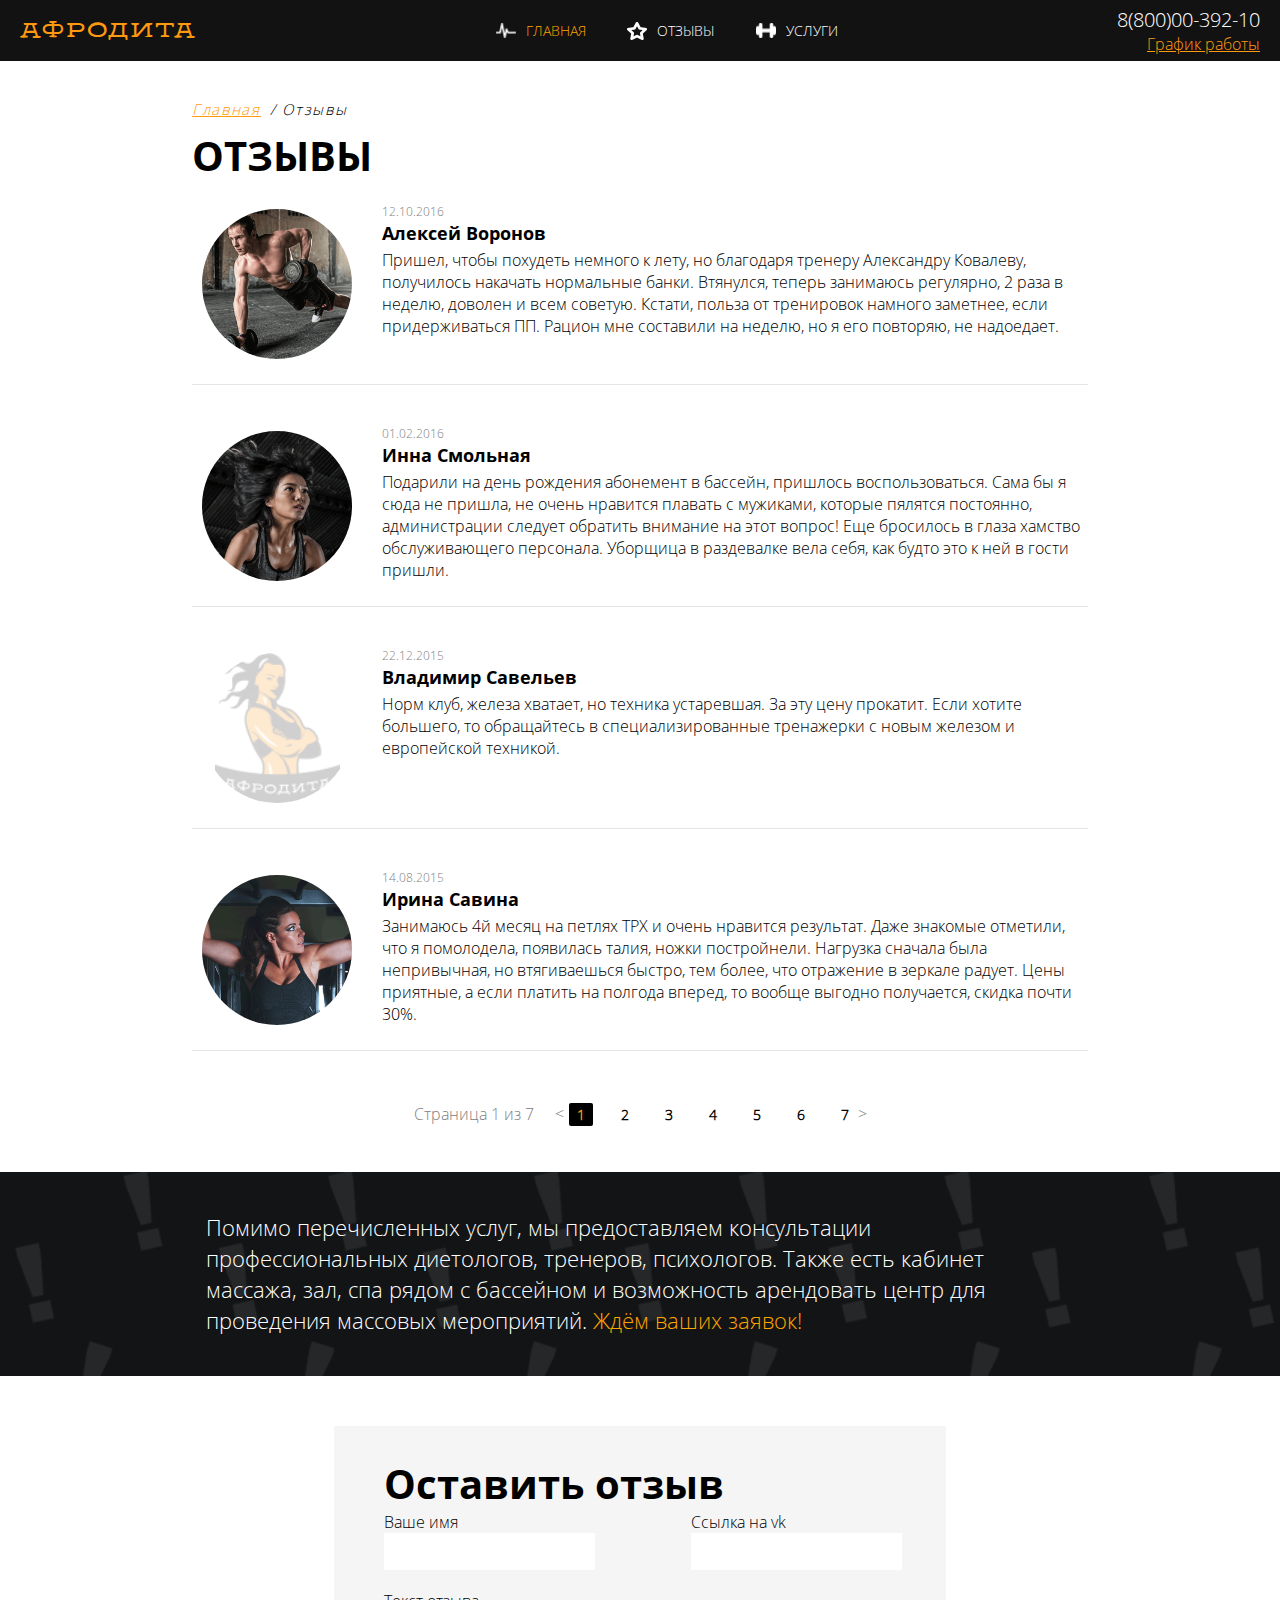
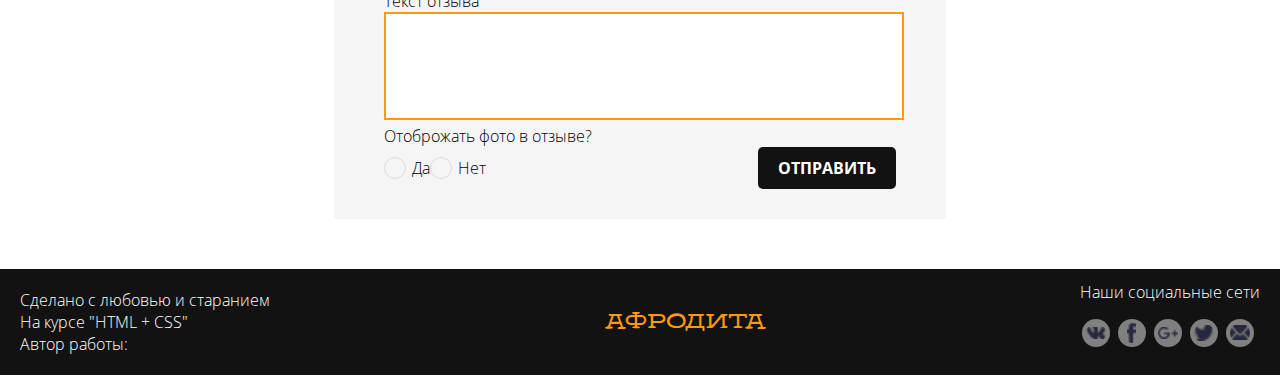
<file: index.html>
<!DOCTYPE html>
<html lang="ru">
  <head>
    <meta charset="UTF-8">
    <link rel="stylesheet" href="./style.css">
    <title>а</title>
  </head>

  <body>

    <div class="main_display">

      <div class="header">

        <div class="left_header">АФРОДИТА</div>

        <ul class="main_header">

          <li class="header_item">

            <div class="picture1 pic_size"></div>
            <div class="text11">Главная</div>

          </li>

          <li class="header_item">

            <div class="picture2 pic_size"></div>
            <div class="text2">Отзывы</div>

          </li>

          <li class="header_item">

            <div class="picture3 pic_size"></div>
            <a class="text31" href="./index1.html">Услуги</a>

          </li>

        </ul>

        <div class="right_header">

          <div class="number">8(800)00-392-10</div>
          <div class="work_graphic"><a href="#" class="work_graphic1">График работы</a></div>

        </div>

      </div>

      <div class="comments">

        <div class="main-com">

          <div class="main-ti"><a class = 'main-ti1'href="#"><i>Главная</i></a> </div>

          <div class="com-ti"> <i>/ Отзывы</i></div>

        </div>

        <div class="title">ОТЗЫВЫ</div>

        <ul class="main_list">

          <li class="card">
            <div class="wrapper_pic">
              <div class="pic1 size_pic"></div>
            </div>

            <div class="text1">
              
              <time class="date">12.10.2016</time>
              <div class="name">Алексей Воронов</div>
              <div class="inf">
                Пришел, чтобы похудеть немного к лету, но благодаря тренеру Александру
                Ковалеву, получилось накачать нормальные банки. Втянулся, теперь занимаюсь
                регулярно, 2 раза в неделю, доволен и всем советую. Кстати, польза от 
                тренировок намного заметнее, если придерживаться ПП. Рацион мне составили
                на неделю, но я его повторяю, не надоедает.</div>

            </div>

          </li>

          <li class="card">

            <div class="wrapper_pic">
              <div class="pic2 size_pic"></div>
            </div>

            <div class="text2">
              
              <time class="date">01.02.2016</time>
              <div class="name">Инна Смольная</div>
              <div class="inf">
                Подарили на день рождения абонемент в бассейн, пришлось воспользоваться.
                Сама бы я сюда не пришла, не очень нравится плавать с мужиками, которые
                пялятся постоянно, администрации следует обратить внимание на этот вопрос!
                 Еще бросилось в глаза хамство обслуживающего персонала. Уборщица в
                 раздевалке вела себя, как будто это к ней в гости пришли.</div>
              
            </div>

          </li>

          <li class="card">
            <div class="wrapper_pic">
              <div class="pic3 size_pic"></div>
            </div>
            

            <div class="text3">
              
              <time class="date">22.12.2015</time>
              <div class="name">Владимир Савельев</div>
              <div class="inf">
                Норм клуб, железа хватает, но техника устаревшая. За эту цену прокатит. Если
                хотите большего, то обращайтесь в специализированные тренажерки с новым
                железом и европейской техникой.
              </div>
              
            </div>

          </li>

          <li class="card">

            <div class="wrapper_pic">
              <div class="pic4 size_pic"></div>
            </div>

            <div class="text4">
              
              <time class="date">14.08.2015</time>
              <div class="name">Ирина Савина</div>
              <div class="inf">
                Занимаюсь 4й месяц на петлях ТРХ и очень нравится результат. Даже знакомые
                отметили, что я помолодела, появилась талия, ножки постройнели. Нагрузка
                сначала была непривычная, но втягиваешься быстро, тем более, что отражение
                в зеркале радует. Цены приятные, а если платить на полгода вперед, то вообще
                выгодно получается, скидка почти 30%.</div>
              
            </div>

          </li>

        </ul>

        <div class="pages">

          <div class="page_numero">Страница 1 из 7</div>

          <ul class="numeros">

            <li class="uno">1</li>

            <li class="dos">2</li>

            <li class="tres">3</li>

            <li class="cuatro">4</li>

            <li class="cinco">5</li>

            <li class="seis">6</li>

            <li class="siete">7</li>

          </ul>

        </div>

      </div>

      <div class="basement">

        <div class="header_of_the_basement">

          <div class="text_base">

              Помимо перечисленных услуг, мы предоставляем консультации
              профессиональных диетологов, тренеров, психологов. Также есть кабинет
              массажа, зал, спа рядом с бассейном и возможность арендовать центр для
              проведения массовых мероприятий. <span>Ждём ваших заявок!</span>
            

          </div>

        </div>

      


        <div class="feedback">

          <div class="feed_title">Оставить отзыв</div>

          <div class="registr">

            <div class="reg_name">

              <div class="reg_ti_name">Ваше имя</div>
              <div class="reg_ent_name"><input type="text" class="entry"></div>

            </div>

            <div class="reg_link">

              <div class="reg_ti_link">Ссылка на vk</div>
              <div class="reg_ent_link"><input type="text" class="entry"></div>

            </div>

          </div>

          <div class="sobstvenno_feedback">

            <div class="feedback_ti">Текст отзыва</div>
            <textarea name="#" id="#" class="feed"></textarea>

          </div>

          <div class="sending">
            
            <div class="sending_ti">Отоброжать фото в отзыве?</div>

            <div class="konvertik">

              <div class="conditions">

                <label class="fr">

                  <input type="radio" name="answer" class="ye">
                  <span class="fake"></span>
                  <span class="radio_text">Да</span>

                </label>

                <label class="sc">

                  <input type="radio" name="answer" class="ye" >
                  <span class="fake"></span>
                  <span class="radio_text">Нет</span>

                </label>

              </div>

              <input type="button" value="ОТПРАВИТЬ" class="send">

            </div>

          </div>
            
        

        </div>

        <div class="bottom_of_the_basement">

          <div class="autor">
            Сделано с любовью и старанием <br>
            На курсе "HTML + CSS" <br>
            Автор работы:
          </div>

          <div class="left_header1">АФРОДИТА</div>

          <div class="socials">

            <div class="social_title">Наши социальные сети</div>

            <ul class="social_cards">
              
              <li class="vk-li"><div class="vk"></div></li>
              <li class="facebook-li"><div class="facebook"></div></li>
              <li class="google-li"><div class="google"></div></li>
              <li class="twitter-li"><div class="twitter"></div></li>
              <li class="mail-li"><div class="mail"></div></li>

            </ul>

          </div>

        </div>

      </div>

    </div>
    
  </body>
</html>
</file>
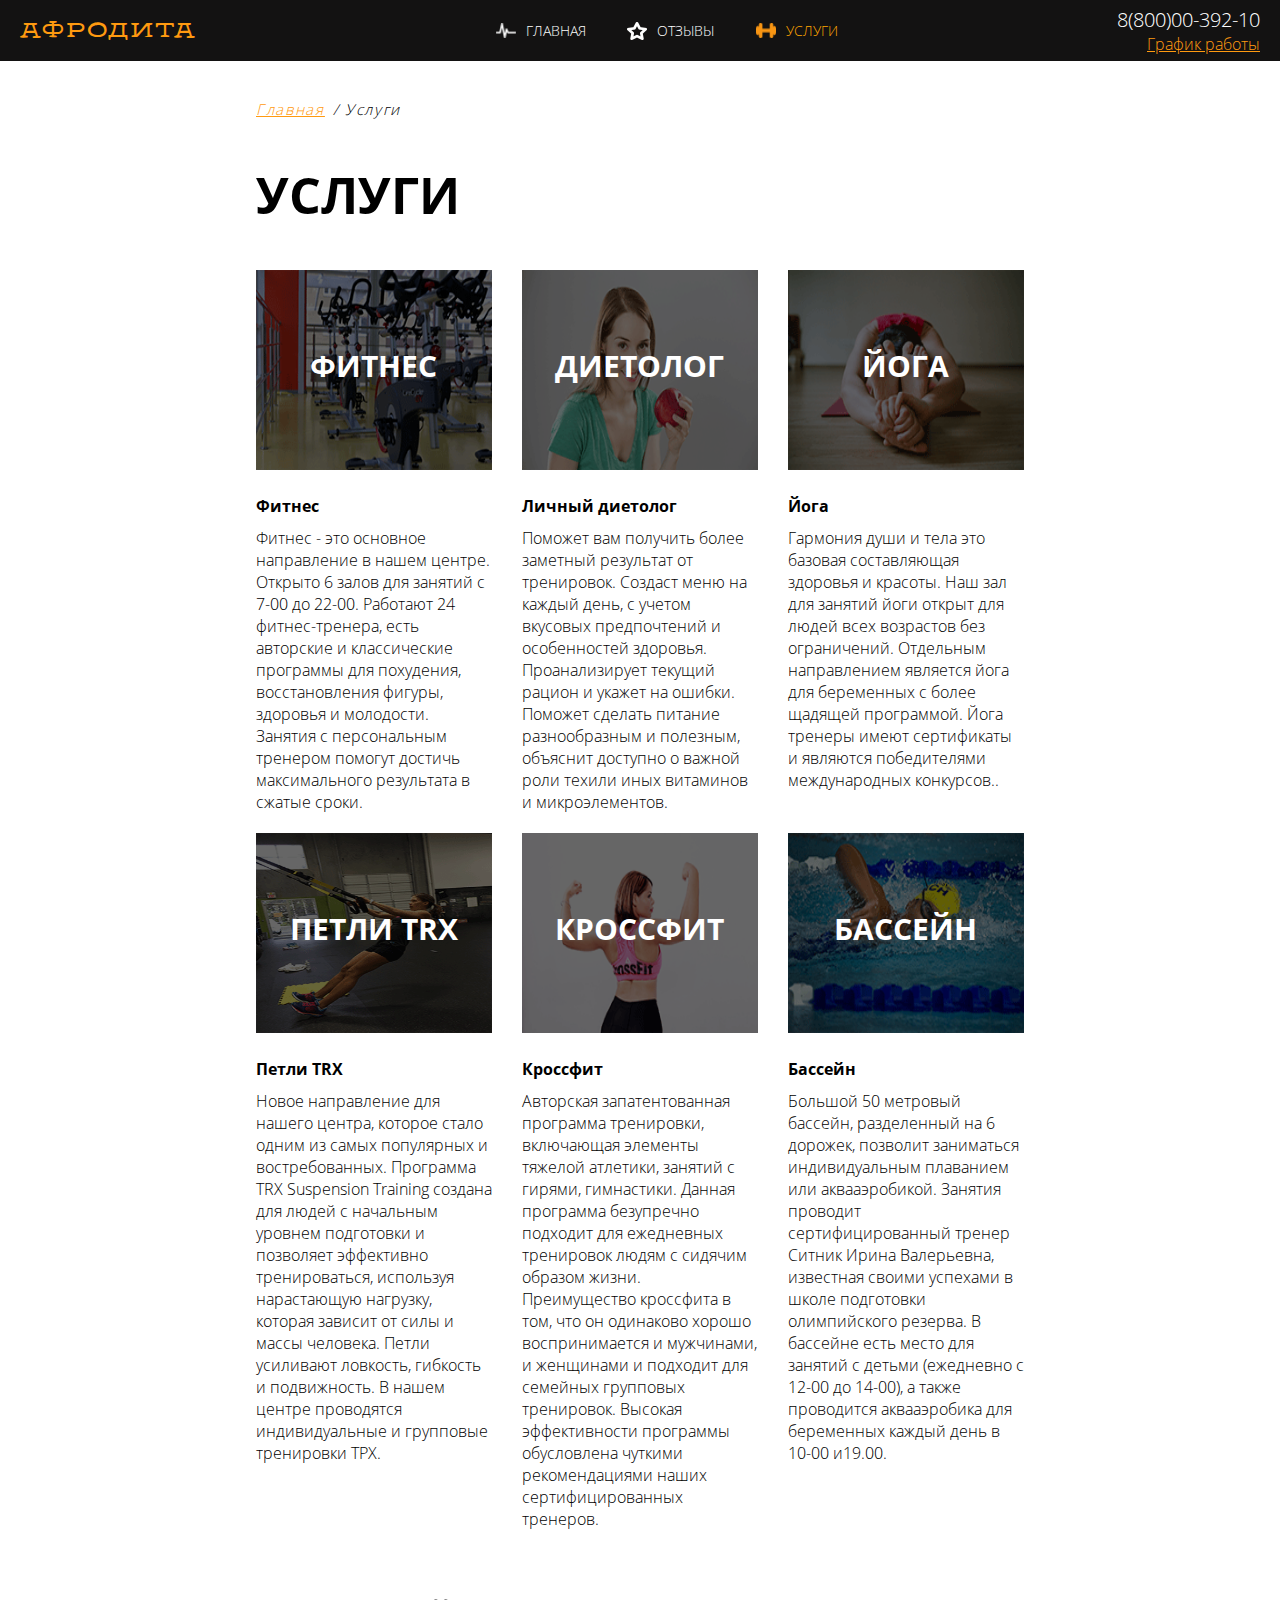
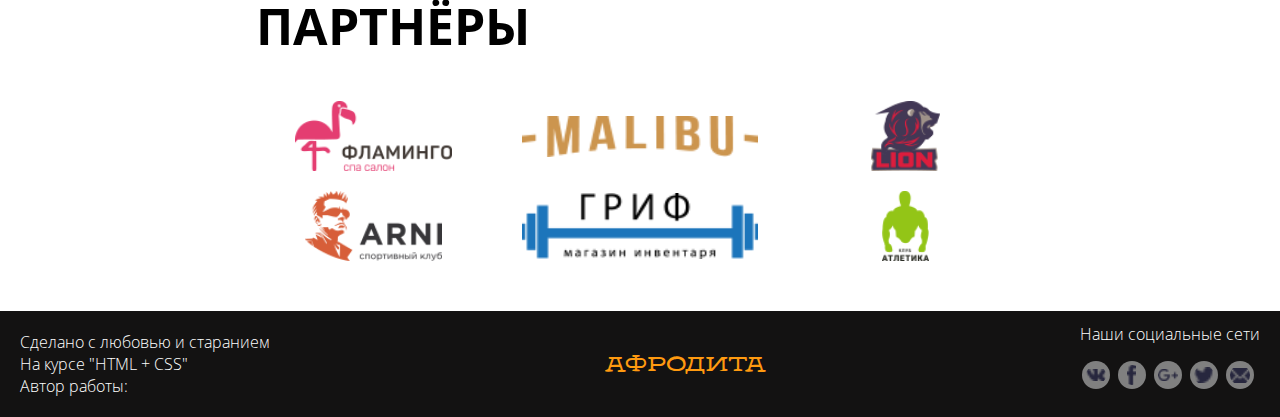
<file: index1.html>
<!DOCTYPE html>
<html lang="ru">
  <head>
    <meta charset="UTF-8">
    <link rel="stylesheet" href="./style1.css">
    <meta name="viewport" content="width=device-width, initial-scale=1.0">
    <title>б</title>
  </head>

  <body>

    <div class="main_display">

      <div class="header">

        <div class="left_header">АФРОДИТА</div>

        <ul class="main_header">

          <li class="header_item">

            <div class="picture1 pic_size"></div>
            <a class="text1 texa" href="./index.html">Главная</a>

          </li>

          <li class="header_item">

            <div class="picture2 pic_size"></div>
            <div class="text2 texa">Отзывы</div>

          </li>

          <li class="header_item">

            <div class="picture3 pic_size"></div>
            <div class="text3 texa">Услуги</div>

          </li>

        </ul>

        <div class="right_header">

          <div class="number">8(800)00-392-10</div>
          <div class="work_graphic"><a href="#" class="work_graphic1">График работы</a></div>

        </div>

      </div>

      <div class="comments">

        <div class="main-com">

          <div class="main-ti"><a class = 'main-ti1'href="#"><i>Главная</i></a> </div>

          <div class="com-ti"> <i>/ Услуги </i></div>

        </div>

        <h2 class="serv_ti">УСЛУГИ</h2>

        <ul class="services">

          <li class="kort">

            <div class="pickup">
              <img class="imageft" src="./images/sports.png" alt=""> 

              <p class="naming">ФИТНЕС</p>
            </div>

            <div class="boldheader">Фитнес</div>
            <div class="main-text">
              Фитнес - это основное направление в нашем центре. Открыто 6 залов для занятий с 7-00 до 22-00. Работают 24 фитнес-тренера, есть авторские и классические программы для похудения, восстановления фигуры, здоровья и молодости. Занятия с
              персональным тренером помогут достичь максимального результата в сжатые сроки.
            </div>

          </li>

          <li class="kort">
            <div class="pickup">
              <img class="imageft" src="./images/apple.png" alt=""> 

              <p class="naming">ДИЕТОЛОГ</p>
            </div>
            <div class="boldheader">Личный диетолог</div>
            <div class="main-text">
              Поможет вам получить более заметный результат от тренировок. Создаст меню на каждый день, с учетом вкусовых предпочтений и особенностей здоровья. Проанализирует текущий рацион и укажет на ошибки. Поможет сделать питание разнообразным и
              полезным, объяснит доступно о важной роли техили иных витаминов и микроэлементов.
            </div>
            
          </li>

          <li class="kort">
            <div class="pickup">
              <img class="imageft" src="./images/yoga.png" alt=""> 

              <p class="naming">ЙОГА</p>
            </div>
            <div class="boldheader">Йога</div>
            <div class="main-text">
              Гармония души и тела это базовая составляющая здоровья и красоты. Наш зал для занятий йоги открыт для людей всех возрастов без ограничений. Отдельным направлением является йога для беременных с более щадящей программой. Йога тренеры имеют сертификаты и являются
              победителями международных конкурсов..
            </div>
            
          </li>

          <li class="kort">
            <div class="pickup">
              <img class="imageft" src="./images/trx.png" alt=""> 

              <p class="naming">ПЕТЛИ TRX</p>
            </div>
            <div class="boldheader">Петли TRX</div>
            <div class="main-text">
              Новое направление для нашего центра, которое стало одним из самых популярных и востребованных. Программа TRX Suspension Training создана для людей с начальным
              уровнем подготовки и позволяет эффективно тренироваться, используя нарастающую нагрузку, которая зависит от силы и массы человека. Петли усиливают ловкость, гибкость и подвижность. В нашем центре проводятся индивидуальные и групповые тренировки ТРХ.
            </div>
            
          </li>

          <li class="kort">
            <div class="pickup">
              <img class="imageft" src="./images/crossfit.png" alt=""> 

              <p class="naming">КРОССФИТ</p>
            </div>
            <div class="boldheader">Кроссфит</div>
            <div class="main-text">
              Авторская запатентованная программа тренировки, включающая элементы тяжелой атлетики, занятий с гирями, гимнастики. Данная программа безупречно подходит для ежедневных тренировок людям с сидячим образом жизни. Преимущество кроссфита в том, что он одинаково хорошо воспринимается и мужчинами, и женщинами и подходит для семейных групповых тренировок. Высокая эффективности программы
              обусловлена чуткими рекомендациями наших сертифицированных тренеров.
            </div>
            
          </li>

          <li class="kort">
            <div class="pickup">
              <img class="imageft" src="./images/swimming.png" alt=""> 

              <p class="naming">БАССЕЙН</p>
            </div>
            <div class="boldheader">Бассейн</div>
            <div class="main-text">
              Большой 50 метровый бассейн, разделенный на 6 дорожек, позволит заниматься индивидуальным плаванием или аквааэробикой. Занятия проводит сертифицированный тренер Ситник Ирина Валерьевна, известная своими успехами в школе подготовки олимпийского резерва. В бассейне есть место для занятий с детьми (ежедневно с 12-00 до 14-00), а также проводится аквааэробика для
              беременных каждый день в 10-00 и19.00.
            </div>
            
          </li>

        </ul>

        <h2 class="serv_ti">ПАРТНЁРЫ</h2>

        <ul class="partners">

          <li class="photopic"><div class="imgr o"></div></li>
          <li class="photopic"><div class="imgr t"></div></li>
          <li class="photopic"><div class="imgr f"></div></li>
          <li class="photopic"><div class="imgr g"></div></li>
          <li class="photopic"><div class="imgr h"></div></li>
          <li class="photopic"><div class="imgr s"></div></li>

        </ul>


      </div>

      <div class="bottom_of_the_basement">

        <div class="autor">
          Сделано с любовью и старанием <br>
          На курсе "HTML + CSS" <br>
          Автор работы:
        </div>

        <div class="left_header1">АФРОДИТА</div>

        <div class="socials">

          <div class="social_title">Наши социальные сети</div>

          <ul class="social_cards">
              
            <li class="vk-li"><div class="vk"></div></li>
            <li class="facebook-li"><div class="facebook"></div></li>
            <li class="google-li"><div class="google"></div></li>
            <li class="twitter-li"><div class="twitter"></div></li>
            <li class="mail-li"><div class="mail"></div></li>

          </ul>

        </div>

      </div>

    </div>

    
  </body>
</html>
</file>
<file: style.css>
body {
    margin: 0;
    box-sizing: border-box;
    font-family: OpenSans-Light;
}

.header {
    width: 100%;
    height: 10%;
    background-color: rgb(19, 18, 18);
    display: flex;
    justify-content: space-between;
    align-items: center;
    font-family: OpenSans-Light;
}

.header_item {
    display: flex;
}

@font-face {
    src: url(./1214769_fonts/Gora-Free.ttf);
    font-family: Gora-Free;
  
}

@font-face {
    src: url(./1214769_fonts/OpenSans-Bold.ttf);
    font-family: OpenSans-Bold;
}

@font-face {
    src: url(./1214769_fonts/OpenSans-Light.ttf);
    font-family: OpenSans-Light;
}

@font-face {
    src: url(./1214769_fonts/OpenSans-LightItalic.ttf);
    font-family: OpenSans-LightItalic;
}

.left_header {
    color: #FF9A10;
    margin: 20px;
    font-size: 20px;
    font-family: Gora-Free;
    letter-spacing: 2px;
}

.pic_size {
    width: 20px;
    height: 20px;
    margin-right: 10px;
}

.picture1 {
    background-image: url(./images/main_icon.png);
    background-position: center;
    background-repeat: no-repeat;
    background-size: contain;
}

.picture2 {
    background-image: url(./images/feed_icon.png);
    background-position: center;
    background-repeat: no-repeat;
    background-size: contain;
}

.picture3 {
    background-image: url(./images/service_icon.png);
    background-position: center;
    background-repeat: no-repeat;
    background-size: contain;
}

.text11 {
    color: orange;
}
.text31 {
    text-decoration: none;
    color: white;
}

.main_header {
    padding: 0;
    display: flex;
    list-style: none;
    justify-content: space-around;
    width: 30%;
    color: white;
    text-transform: uppercase;
    font-size: 14px;
    cursor: pointer;
}

.right_header {
    margin-right: 20px;
    display: flex;
    flex-direction: column;
    align-items: flex-end;
}

.number {
    color: white;
    font-size: 20px;
}



.work_graphic1 {
    color: #FF9A10;
}

.comments {
    width: 70%;
    margin: auto;
    margin-top: 3%;
    font-family: OpenSans-Light;
    margin-bottom: 30px;
}
.main-com {
    display: flex;
    margin-bottom: 1%;
    font-size: 15px;
    font-family: OpenSans-Light;
    letter-spacing: 1.7px;
}

.main-ti {
    margin-right: 1%;
}

.main-ti1 {
    color: #FF9A10;
    margin-right: 1%;
}

.title {
    font-size: 40px;
    font-weight: 550;
    font-family: OpenSans-Bold;
}
.wrapper_pic {
    padding: 10px 30px 10px 10px;
}
.size_pic {
    width: 150px;
    height: 150px;
    border-radius: 50%;
    background-size: contain;
    background-repeat: no-repeat;    
}
.pic1 {
    background-image: url(./images/man.png);
    background-position: center;
    background-repeat: no-repeat;
    background-size: contain;
}
.pic2 {
    background-image: url(./images/jump.png);
    background-position: center;
    background-repeat: no-repeat;
    background-size: contain;
}
.pic3 {
    background-image: url(./images/afrodita.png);
    background-position: center;
    background-repeat: no-repeat;
    background-size: contain;
}

.pic4 {
    background-image: url(./images/lifting.png);
    background-position: center;
    background-repeat: no-repeat;
    background-size: contain;
}

.card {
    display: flex;
    border-bottom: 1px solid rgba(0, 0, 0, 0.1);
    padding-bottom: 15px;
}

.main_list {
    padding: 0;
}

.card {
    margin-bottom: 4%;
}

.date {
    color: gray;
    margin-bottom: 4px;
    font-size: 12px;
}

.name {
    margin-bottom: 4px;
    font-size: 18px;
    margin-bottom: 4px;
    font-family: OpenSans-Bold;
}

.inf {
    font-size: 16px;
}

.pages {
    display: flex;
    align-items: center;
    justify-content: center;
}

.page_numero {
    color: gray;
}

.numeros {
    padding: 0;
    display: flex;
    align-items: center;
    justify-content: space-around;
    list-style: none;
    position: relative;
    margin-left: 25px;
}
.numeros::after {
    content: ">";
    position: absolute;
    right: 0;
    color: grey;
}
.numeros::before {
    content: "<";
    position: absolute;
    left: -4px;
    color: grey;
}

.numeros li {
    font-size: 14px;
    font-weight: bold;
    padding: 2px 8px;
    margin: 0 10px;
}

.uno {
    background-color: black;
    color: #FF9A10;
    border-radius: 2px;
}

.header_of_the_basement{
    width: 100%;
    background-image: url(./images/pattern-info_container.png);
    background-position: center;
    background-repeat: no-repeat;
    background-size: cover;
    padding: 20px;
    box-sizing: border-box;
}

.text_base {
    color: white;
    font-family: OpenSans-Light;
    font-size: 1.4rem;
    max-width: 70%;
    margin: 20px auto;
}
.text_base span {
    color: orange;
}

.feedback {
    max-width: 40%;
    margin: 50px auto;
    background-color: #f5f5f5;
    padding: 30px 50px;
}

.feed_title {
    font-family: OpenSans-Bold;
    font-size: 40px;
}


.registr {
    display: flex;
    justify-content: space-between;
    font-family: OpenSans-Light;
    margin-bottom: 20px;
}

.reg_name, .reg_link {
    width: 40%;
}

.reg_name input, .reg_link input{
    padding-left: 4px;
    font-size: 16px;
}

.entry {
    width: 100%;
    color: gray;
    border: 0;
    height: 35px;
    outline: none;
}

.feed {
    border: 2px solid #FF9A10;
    resize: none;
    width: 81%;
    height: 100px;
    outline: none;
    width: 100%;
}

.konvertik {
    display: flex;
    justify-content: space-between;
}

.conditions {
    width: 20%;
    display: flex;
    justify-content: space-between;
}

.fr {
    display: flex;
    align-items: center;
}

.sc {
    display: flex;
    align-items: center;    
}


.fake {
    display: flex;
    justify-content: center;
    align-items: center;
    border: 1px solid #dddcdc;
    width: 20px;
    height: 20px;
    border-radius: 50%;
    margin-right: 6px;
}

.fake::before {
    content: '';
    display: flex;
    width: 0;
    height: 0;
    background-color: #FF9A10;
    border-radius: 50%;
}

.ye:checked + .fake {
    border: 1px solid #FF9A10;
}

.ye:checked + .fake::before {
    width: 8px;
    height: 8px;
}

.ye {
    position: absolute;
    left: -999999px;
}

.send {
    padding: 10px 20px;
    background-color: rgb(19, 18, 18);
    color: white;
    font-family: OpenSans-Bold;
    font-size: 16px;
    border: 0;
    border-radius: 5px;  
}

.bottom_of_the_basement {
    display: flex;
    justify-content: space-between;
    align-items: center;
    margin-top: 20px;
    background-color: rgb(19, 18, 18);
    color: white;
    font-family: OpenSans-Light;
}

.autor {
    margin: 20px;
}

.left_header1 {
    color: #FF9A10;
    font-size: 20px;
    font-family: Gora-Free;
}

.socials {
    margin-right: 20px;
}

.social_cards {
    padding: 0;
    display: flex;
    justify-content: space-around;
    align-items: center;
    list-style: none;
}

.social_cards li {
    width: 20px;
    height: 20px;
    border-radius: 50%;
    padding: 4px;
    background-color: gray;
    margin-right: 5px;
}

.vk {
    background-image: url(./images/vk.png);
    width: 20px;
    height: 20px;
    border-radius: 50%;
    background-position: center;
    background-size: contain;
    background-repeat: no-repeat;
}

.facebook {
    background-image: url(./images/fb.png);
    width: 20px;
    height: 20px;
    border-radius: 50%;
    background-position: center;
    background-size: contain;
    background-repeat: no-repeat;
}

.google {
    background-image: url(./images/google.png);
    width: 20px;
    height: 20px;
    border-radius: 50%;
    background-position: center;
    background-size: contain;
    background-repeat: no-repeat;
}

.twitter {
    background-image: url(./images/twitter.png);
    width: 20px;
    height: 20px;
    border-radius: 50%;
    background-position: center;
    background-size: contain;
    background-repeat: no-repeat;
}

.mail {
    background-image: url(./images/mail.png);
    width: 20px;
    height: 20px;
    border-radius: 50%;
    background-position: center;
    background-size: contain;
    background-repeat: no-repeat;
}

.vk-li:hover {
    transition: 1s all ease;
    background-color: #FF9A10;
}

.facebook-li:hover {
    transition: 1s all ease;
    background-color: #FF9A10;
}

.google-li:hover {
    transition: 1s all ease;
    background-color: #FF9A10;
}

.twitter-li:hover {
    transition: 1s all ease;
    background-color: #FF9A10;
}

.mail-li:hover {
    transition: 1s all ease;
    background-color: #FF9A10;
}
</file>
<file: style1.css>
body {
    margin: 0;
    box-sizing: border-box;
    font-family: OpenSans-Light;
}

.header {
    width: 100%;
    height: 10%;
    background-color: rgb(19, 18, 18);
    display: flex;
    justify-content: space-between;
    align-items: center;
    font-family: OpenSans-Light;
}
.text1 {
    color: white;
    text-decoration: none;
}
.header_item {
    display: flex;
}

@font-face {
    src: url(./1214769_fonts/Gora-Free.ttf);
    font-family: Gora-Free;
  
}

@font-face {
    src: url(./1214769_fonts/OpenSans-Bold.ttf);
    font-family: OpenSans-Bold;
}

@font-face {
    src: url(./1214769_fonts/OpenSans-Light.ttf);
    font-family: OpenSans-Light;
}

@font-face {
    src: url(./1214769_fonts/OpenSans-LightItalic.ttf);
    font-family: OpenSans-LightItalic;
}

.left_header {
    color: #FF9A10;
    margin: 20px;
    font-size: 20px;
    font-family: Gora-Free;
    letter-spacing: 2px;
}

.pic_size {
    width: 20px;
    height: 20px;
    margin-right: 10px;
}

.picture1 {
    background-image: url(./images/main_icon.png);
    background-position: center;
    background-repeat: no-repeat;
    background-size: contain;
}

.picture2 {
    background-image: url(./images/feed_icon.png);
    background-position: center;
    background-repeat: no-repeat;
    background-size: contain;
}

.picture3 {
    background-image: url(./images/service_icon_h.png);
    background-position: center;
    background-repeat: no-repeat;
    background-size: contain;
}

.text3 {
    color: orange;
}

.main_header {
    padding: 0;
    display: flex;
    list-style: none;
    justify-content: space-around;
    width: 30%;
    color: white;
    text-transform: uppercase;
    font-size: 14px;
    cursor: pointer;
}

.right_header {
    margin-right: 20px;
    display: flex;
    flex-direction: column;
    align-items: flex-end;
}

.number {
    color: white;
    font-size: 20px;
}

.main-com {
    display: flex;
    margin-bottom: 1%;
    font-size: 15px;
    font-family: OpenSans-Light;
    letter-spacing: 1.7px;
}

.main-ti {
    margin-right: 1%;
}

.main-ti1 {
    color: #FF9A10;
    margin-right: 1%;
}

.work_graphic1 {
    color: #FF9A10;
}

.comments {
    width: 60%;
    margin: auto;
    margin-top: 3%;
    font-family: OpenSans-Light;
    margin-bottom: 30px;
}

.bottom_of_the_basement {
    display: flex;
    justify-content: space-between;
    align-items: center;
    margin-top: 20px;
    background-color: rgb(19, 18, 18);
    color: white;
    font-family: OpenSans-Light;
}

.autor {
    margin: 20px;
}

.left_header1 {
    color: #FF9A10;
    font-size: 20px;
    font-family: Gora-Free;
}

.socials {
    margin-right: 20px;
}

.social_cards {
    padding: 0;
    display: flex;
    justify-content: space-around;
    align-items: center;
    list-style: none;
}

.social_cards li {
    width: 20px;
    height: 20px;
    border-radius: 50%;
    padding: 4px;
    background-color: gray;
    margin-right: 5px;
}

.vk {
    background-image: url(./images/vk.png);
    width: 20px;
    height: 20px;
    border-radius: 50%;
    background-position: center;
    background-size: contain;
    background-repeat: no-repeat;
}

.facebook {
    background-image: url(./images/fb.png);
    width: 20px;
    height: 20px;
    border-radius: 50%;
    background-position: center;
    background-size: contain;
    background-repeat: no-repeat;
}

.google {
    background-image: url(./images/google.png);
    width: 20px;
    height: 20px;
    border-radius: 50%;
    background-position: center;
    background-size: contain;
    background-repeat: no-repeat;
}

.twitter {
    background-image: url(./images/twitter.png);
    width: 20px;
    height: 20px;
    border-radius: 50%;
    background-position: center;
    background-size: contain;
    background-repeat: no-repeat;
}

.mail {
    background-image: url(./images/mail.png);
    width: 20px;
    height: 20px;
    border-radius: 50%;
    background-position: center;
    background-size: contain;
    background-repeat: no-repeat;
}

.vk-li:hover {
    transition: 1s all ease;
    background-color: #FF9A10;
}

.facebook-li:hover {
    transition: 1s all ease;
    background-color: #FF9A10;
}

.google-li:hover {
    transition: 1s all ease;
    background-color: #FF9A10;
}

.twitter-li:hover {
    transition: 1s all ease;
    background-color: #FF9A10;
}

.mail-li:hover {
    transition: 1s all ease;
    background-color: #FF9A10;
}

.serv_ti {
    font-size: 50px;
    font-family: OpenSans-Bold;
}

.imageft {
    width: 100%;
    height: 200px;
    filter: brightness(40%);
    margin-bottom: 20px;
}

.kort {
    width: calc(100% / 3 - 20px);
    margin-bottom: 20px;
}

.pickup {
    position: relative;
}

.naming {
    position: absolute;
    color: white;
    font-family: OpenSans-Bold;
    font-size: 30px;
    width: 100%;
    text-align: center;
    height: 200px;
    margin-top: -150px;
}

.services {
    padding: 0;
    list-style: none;
    display: flex;
    justify-content: space-between;
    flex-wrap: wrap;
}

.boldheader {
    font-family: OpenSans-Bold; 
    margin-bottom: 10px;
}

.partners {
    padding: 0;
    list-style: none;
    display: flex;
    justify-content: space-between;
    flex-wrap: wrap
}

.imgr {
    width: 100%;
    height: 70px;
    background-size: contain;
    background-repeat: no-repeat;
    background-position: center;
}

.o {
    background-image: url(./images/logo-flamingo.png);
}
.t {
    background-image: url(./images/logo-malibu.png);
}
.f {
    background-image: url(./images/logo-lion.png);
}
.g {
    background-image: url(./images/logo-arni.png);
}
.h {
    background-image: url(./images/logo-grif.png);
}
.s {
    background-image: url(./images/logo-athlet.png);
}

.photopic {
    width: calc(100% / 3 - 20px);
    margin-bottom: 20px;
}

@media(max-width:1000px) {
    .comments {
        width: 70%;
    }
}

@media(max-width:800px) {
    .kort {
        width: calc(100%/2 - 20px);
    }

    .serv_ti {
        font-size: 30px;
    }

    .photopic {
        width: calc(100%/2 - 20px);
    }
}

@media(max-width:700px) {

    body {
        font-size: 14px;
    }
    .serv_ti {
        font-size: 30px;
    }

    .kort {
        width: calc(100%);
    }

    .comments {
        width: 60%;
    }

    .left_header {
        font-size: 15px;
        margin: 10px;
    }

    .main_header {
        font-size: 12px;
    }

    .pic_size {
        width: 15px;
        height: 15px;
        margin-right: 5px;
    }

    .texa {
        margin-right: 2px;
    }

    .right_header {
        font-size: 12px;
    }

    .number {
        font-size: 12px;
    }

    .photopic {
        width: calc(100%);
    }

    .imgr {
        height: 50px;
    }

    .left_header1 {
        font-size: 15px;
    }

    .autor {
        font-size: 12px;
    }

    .social_title {
        font-size: 12px;
    }

    .social_cards li {
        width: 15px;
        height: 15px;
    }
    
}

@media(max-width:600px) {

    .comments {
        width: 80%;
    }
    
    .main_header {
        flex-direction: column;
    }

    .imgr {
        height: 40px;
    }

    .left_header {
        font-size: 12px;
    }

    .left_header1 {
        font-size: 12px;
    }

    .social_title {
        font-size: 10px;
    }

    .autor {
        font-size: 8px;
        margin: 0;
        margin-left: 10px;
    }

    .socials {
        padding-left: 8px;
    }
    .social_cards li {
        width: 10px;
        height: 10px;
        margin-right: 3px;
        padding: 2px;
    }

    .vk {
        width: 10px;
        height: 10px;
    }
    
    .facebook {
        width: 10px;
        height: 10px; 
    }
    
    .google {
        width: 10px;
        height: 10px;
    }
    
    .twitter {
        width: 10px;
        height: 10px;
        
    }
    
    .mail {
        width: 10px;
        height: 10px;
    }
}
</file>
